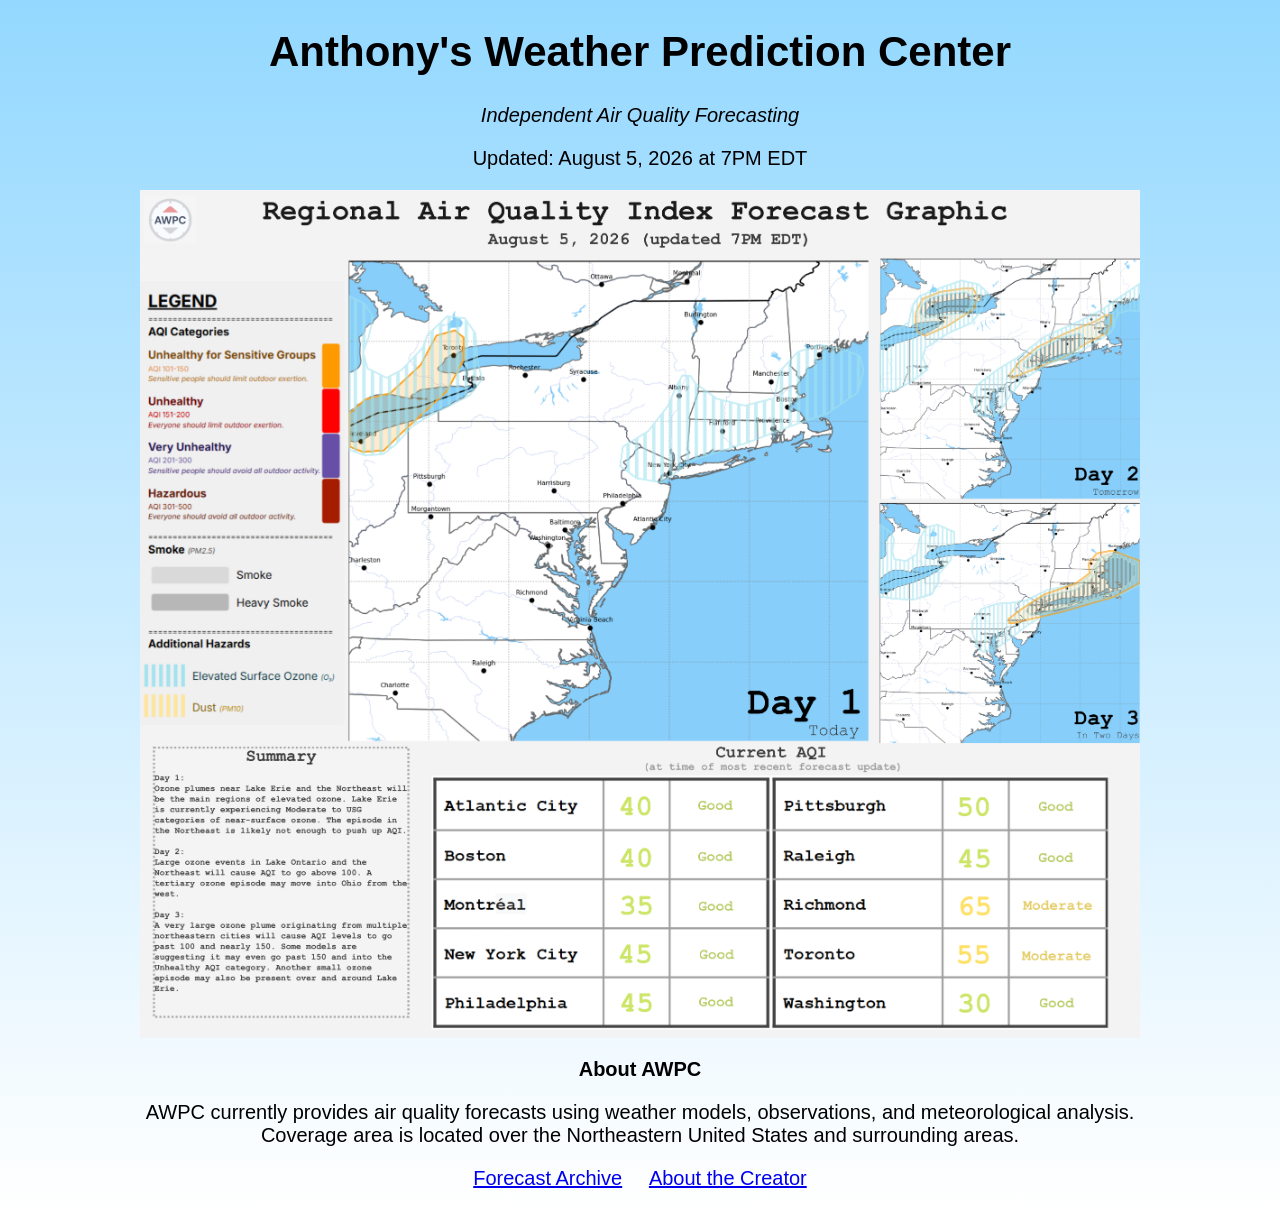
<file: index.html>
<!DOCTYPE html>
<html>

<head>
    <title>Anthony's Weather Prediction Center (AWPC)</title>
    <link rel="stylesheet" href="style.css">
</head>

<body class="home">

<h1>Anthony's Weather Prediction Center</h1>
<p><em>Independent Air Quality Forecasting</em></p>

<p>Updated: August 5, 2026 at 7PM EDT</p>

<img src="images/aqi_08052026.png" style="max-width:100%; height:auto;">

<h2>About AWPC</h2>

<p>
AWPC currently provides air quality forecasts using weather models, observations, and meteorological analysis. 
Coverage area is located over the Northeastern United States and surrounding areas.
</p>

<p>
    <a href="archive.html">Forecast Archive</a>
    &nbsp;&nbsp;&nbsp;
    <a href="about.html">About the Creator</a>
</p>

</body>

</html>
</file>
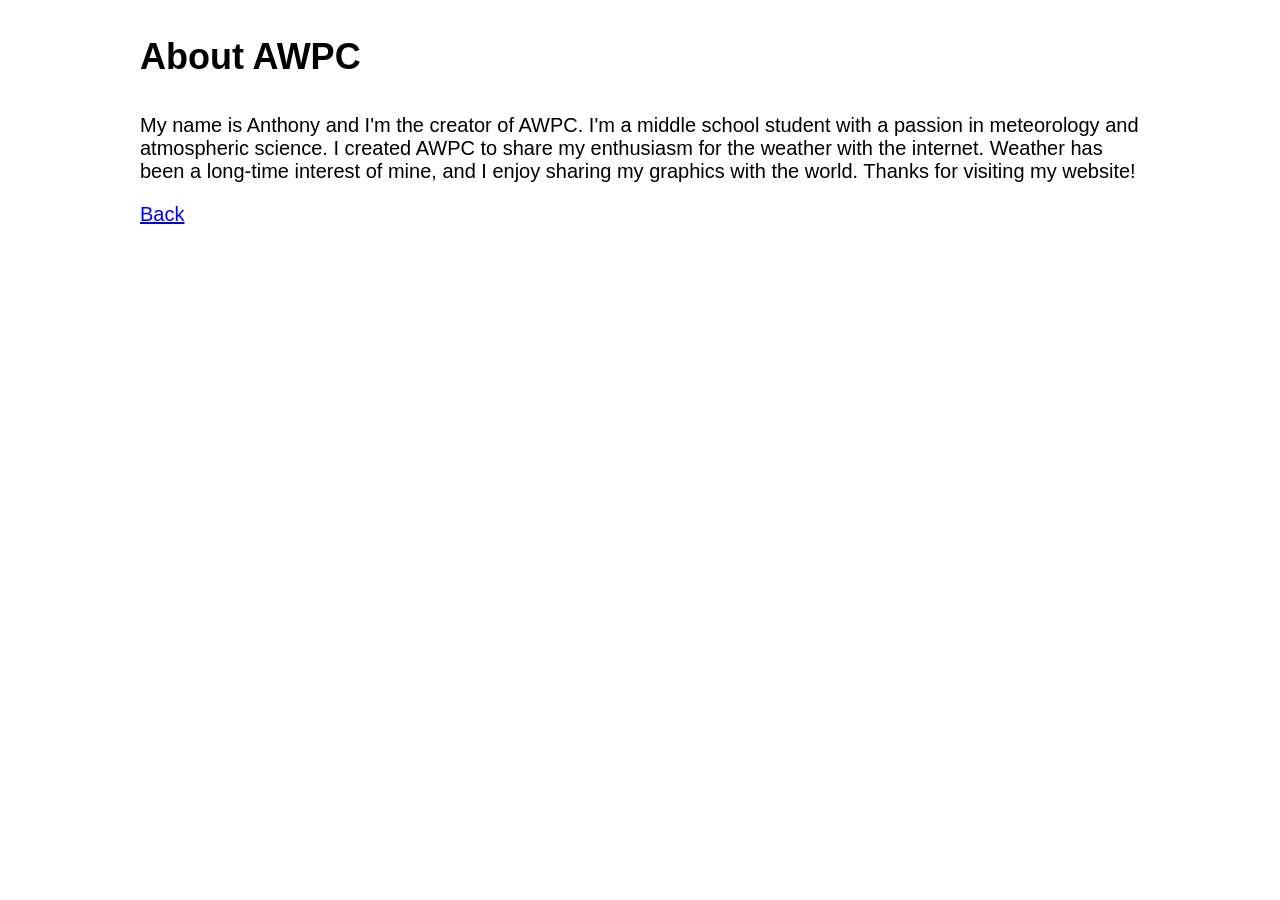
<file: about.html>
<!DOCTYPE html>
<html>

<head>
    <h3>About AWPC</h3>
    <link rel="stylesheet" href="style.css">
</head>

<body>
    <p class="left">My name is Anthony and I'm the creator of AWPC. I'm a middle school student with a passion in meteorology and atmospheric science. I created 
        AWPC to share my enthusiasm for the weather with the internet. Weather has been a long-time interest of mine, and I enjoy sharing my graphics 
        with the world. Thanks for visiting my website!</p>

    <p class="left">
    <a href="index.html">Back</a>
    </p>

</body>
</file>
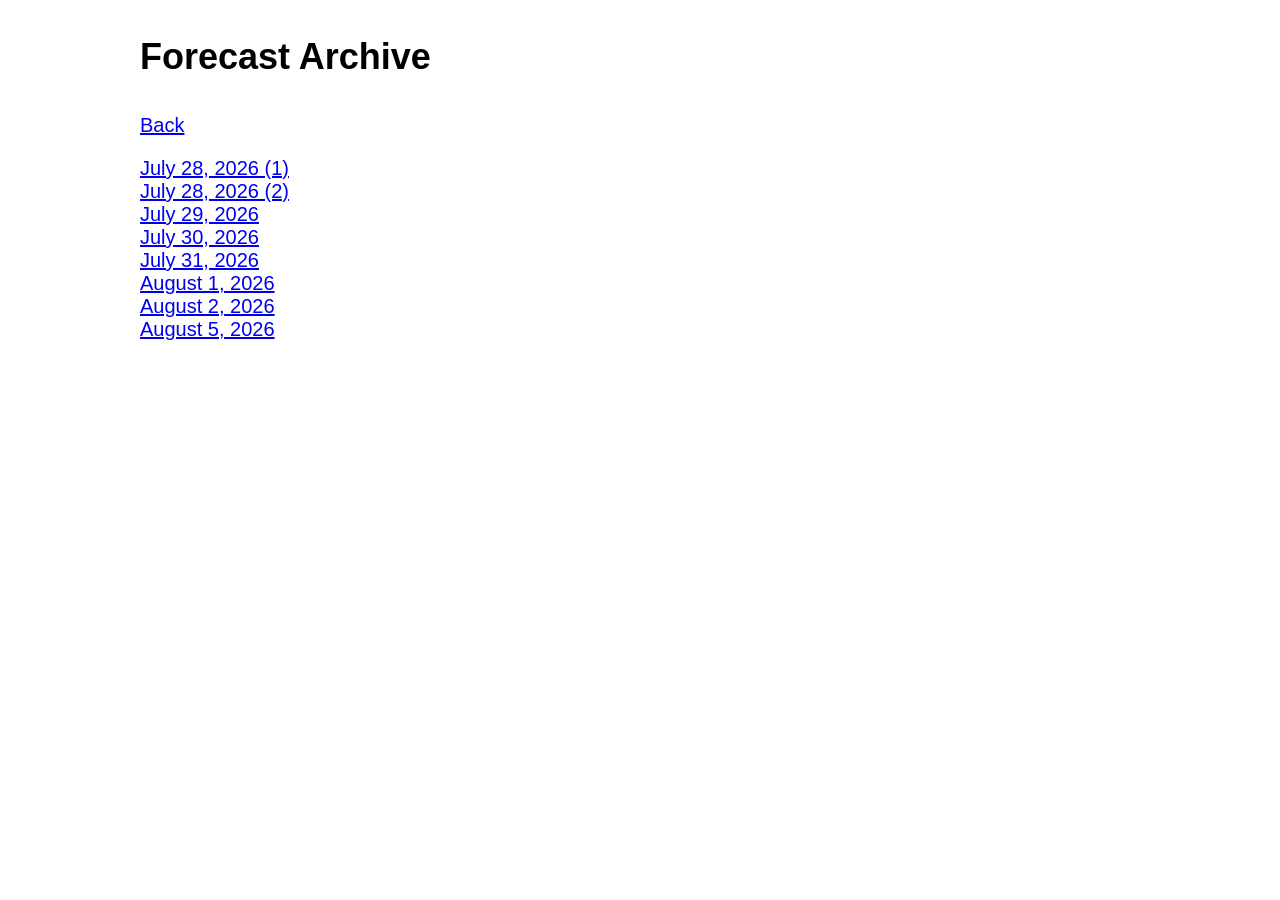
<file: archive.html>
<!DOCTYPE html>
<html>

<head>
    <h3>Forecast Archive</h3>
    <link rel="stylesheet" href="style.css">
</head>

<body>
<p class="left">
    <a href="index.html">Back</a>
</p>

<p class="left">
<a href="images/three map aqi 07282026 00z.png">July 28, 2026 (1)</a><br>
<a href="images/three map aqi 07282026 16z.png">July 28, 2026 (2)</a><br>
<a href="images/three map aqi 07292026 14z.png">July 29, 2026</a><br>
<a href="images/three map aqi 07302026 16z.png">July 30, 2026</a><br>
<a href="images/aqi_07312026_16z.png">July 31, 2026</a><br>
<a href="images/aqi_08012026.png">August 1, 2026</a><br>
<a href="images/aqi_08022026.png">August 2, 2026</a><br>
<a href="images/aqi_08052026.png">August 5, 2026</a><br>
</p>

</body>
</file>
<file: style.css>
body {
    font-family: "Segoe UI", sans-serif;
    text-align: center;
    max-width: 1000px;
    margin: auto;
}

head {
    background: white
}

h1 {
    font-size: 42px;
}

h2 {
    font-size:20px;
}

h3 {
    font-size: 36px;
    text-align: left;
}

p {
    font-size: 20px;
    font-family: "Segoe UI", sans-serif;
}

img {
    max-width: 100%;
    height: auto;
}

.left{
    text-align: left;
}

.home{
    background: linear-gradient(to bottom, #94d8ff, #ffffff);
}
</file>
